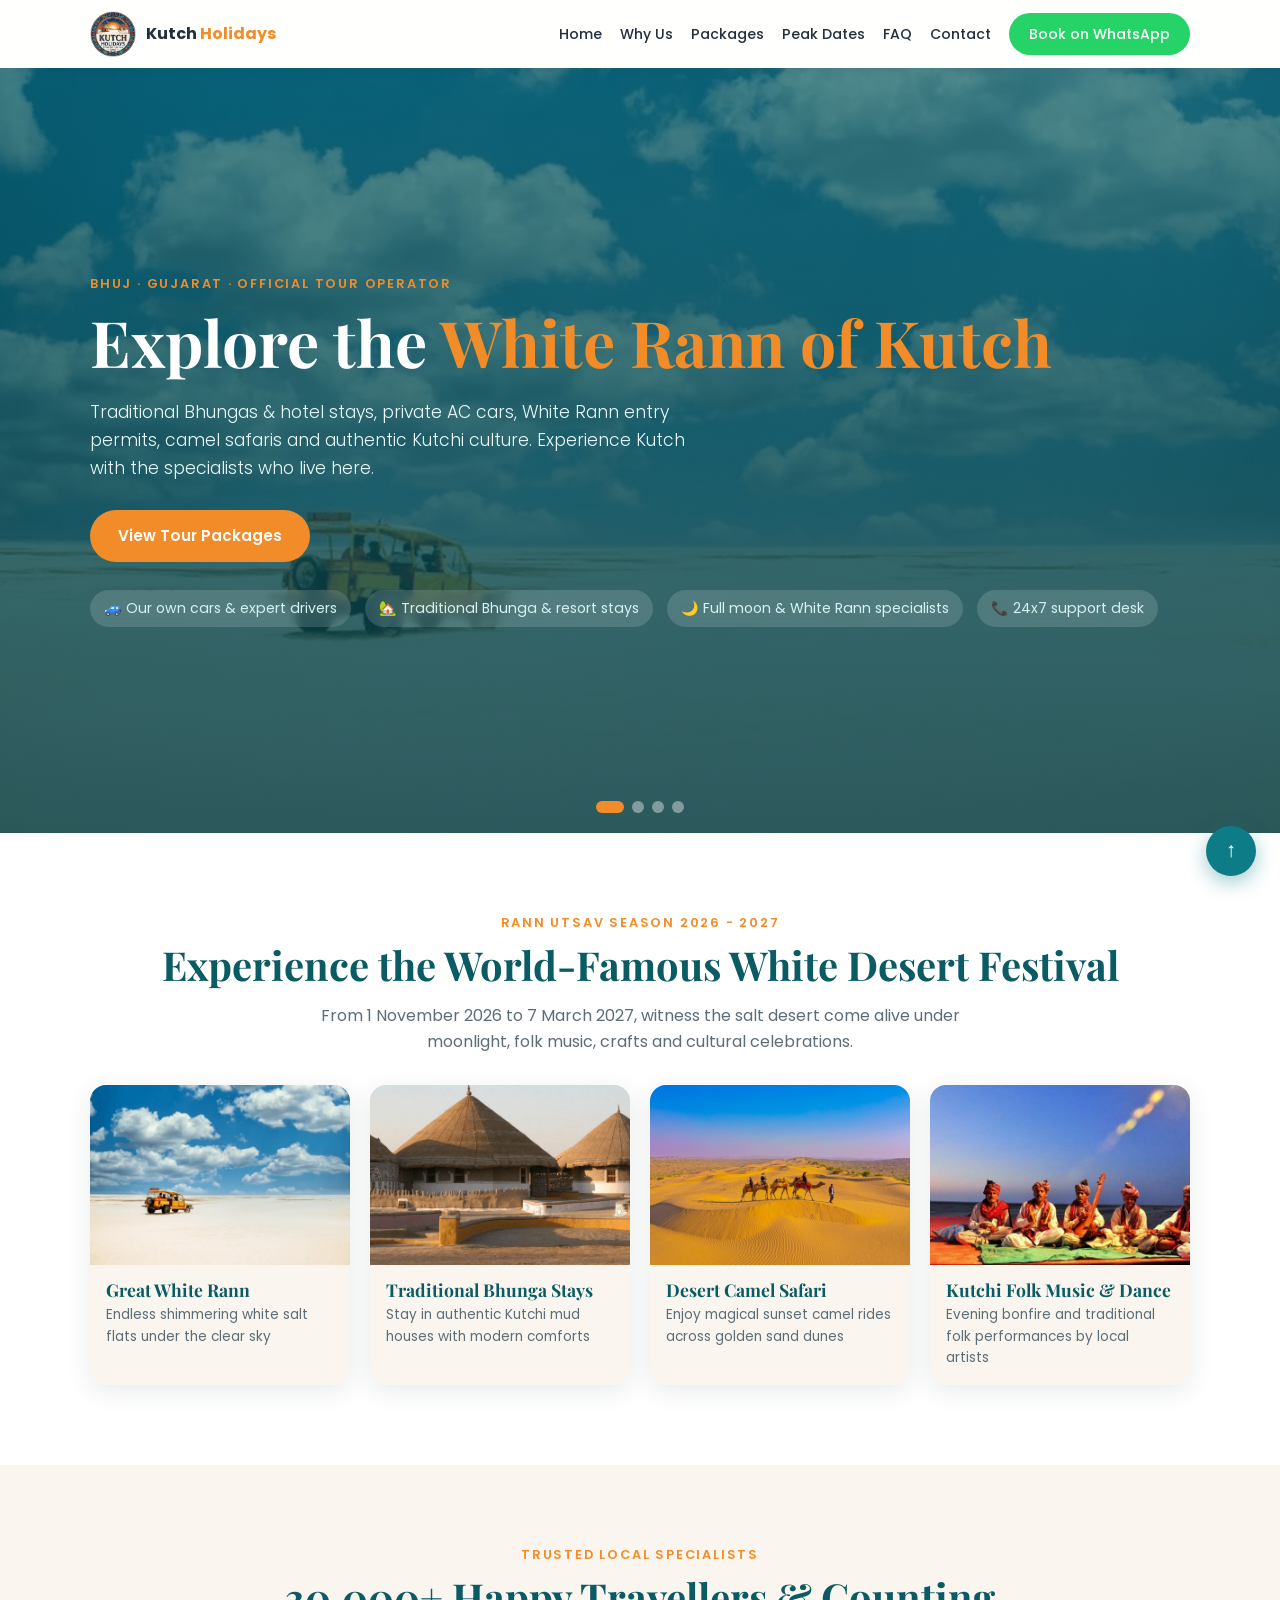
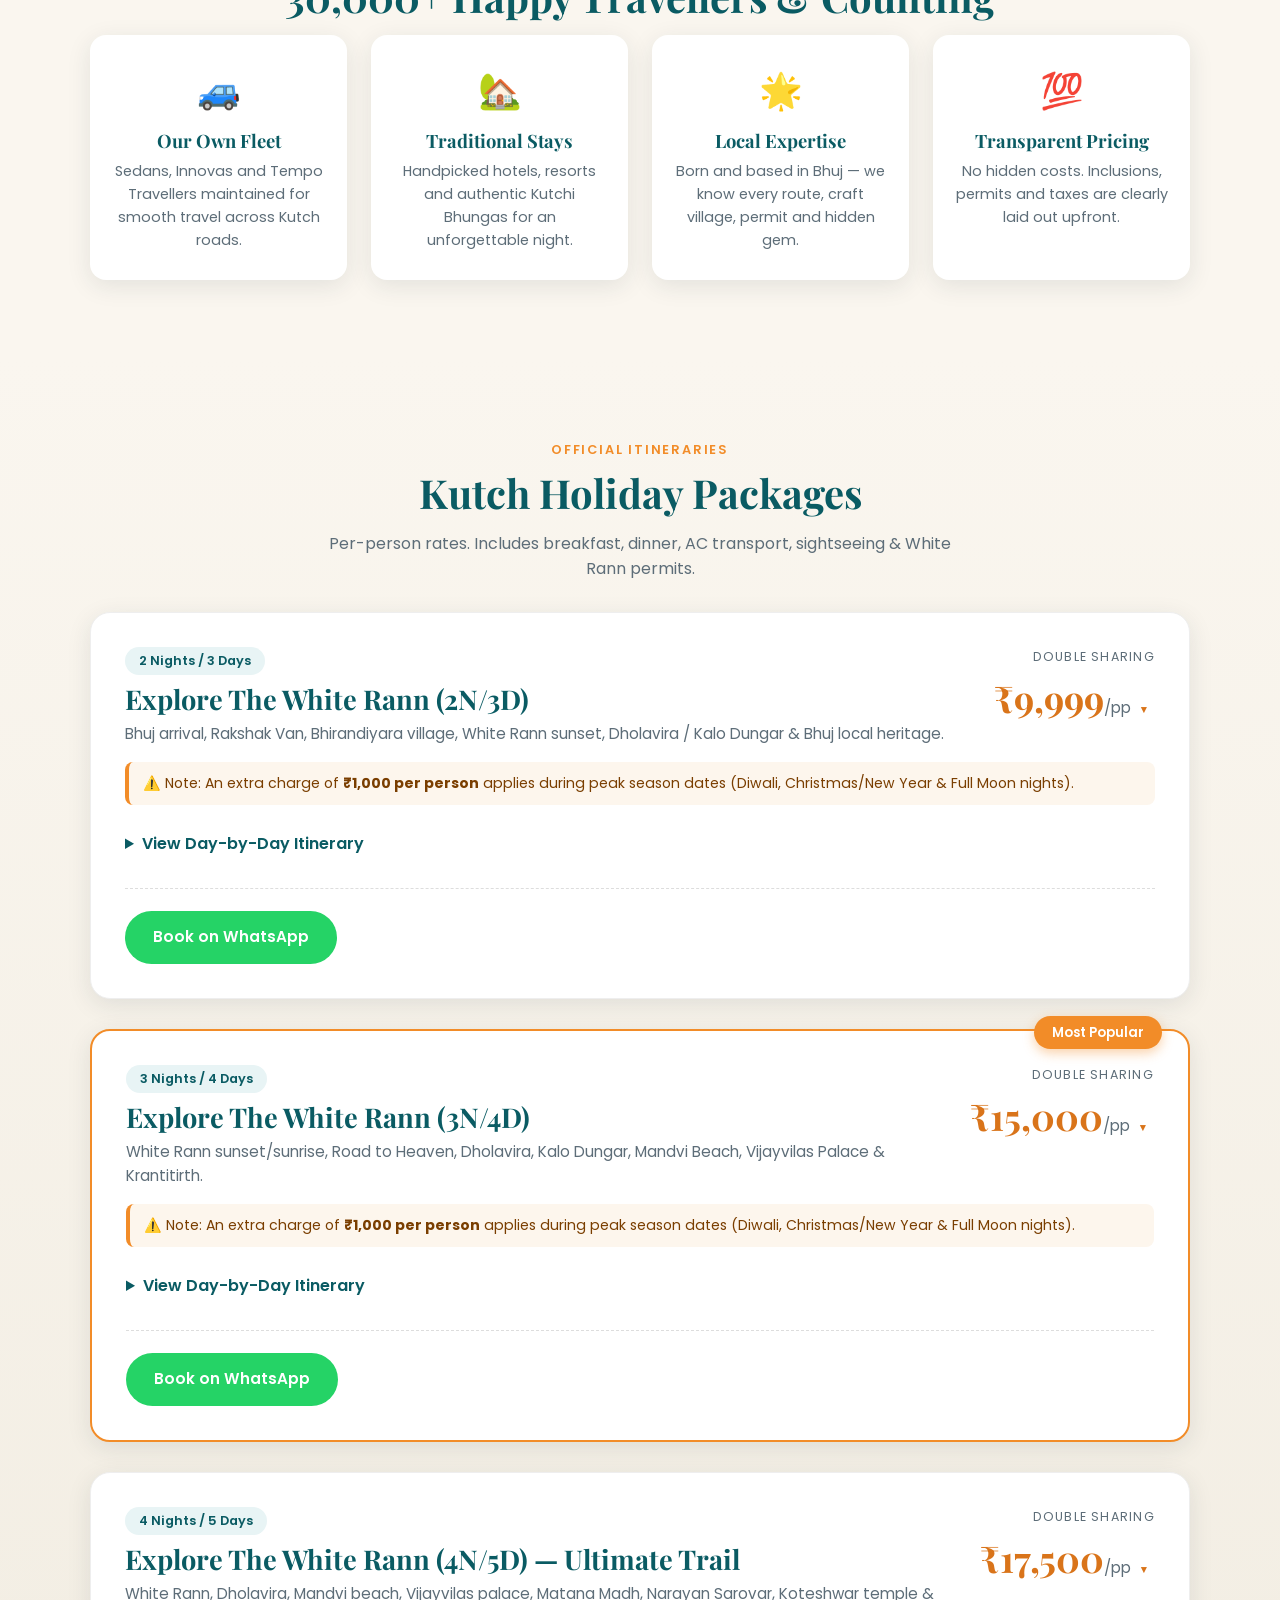
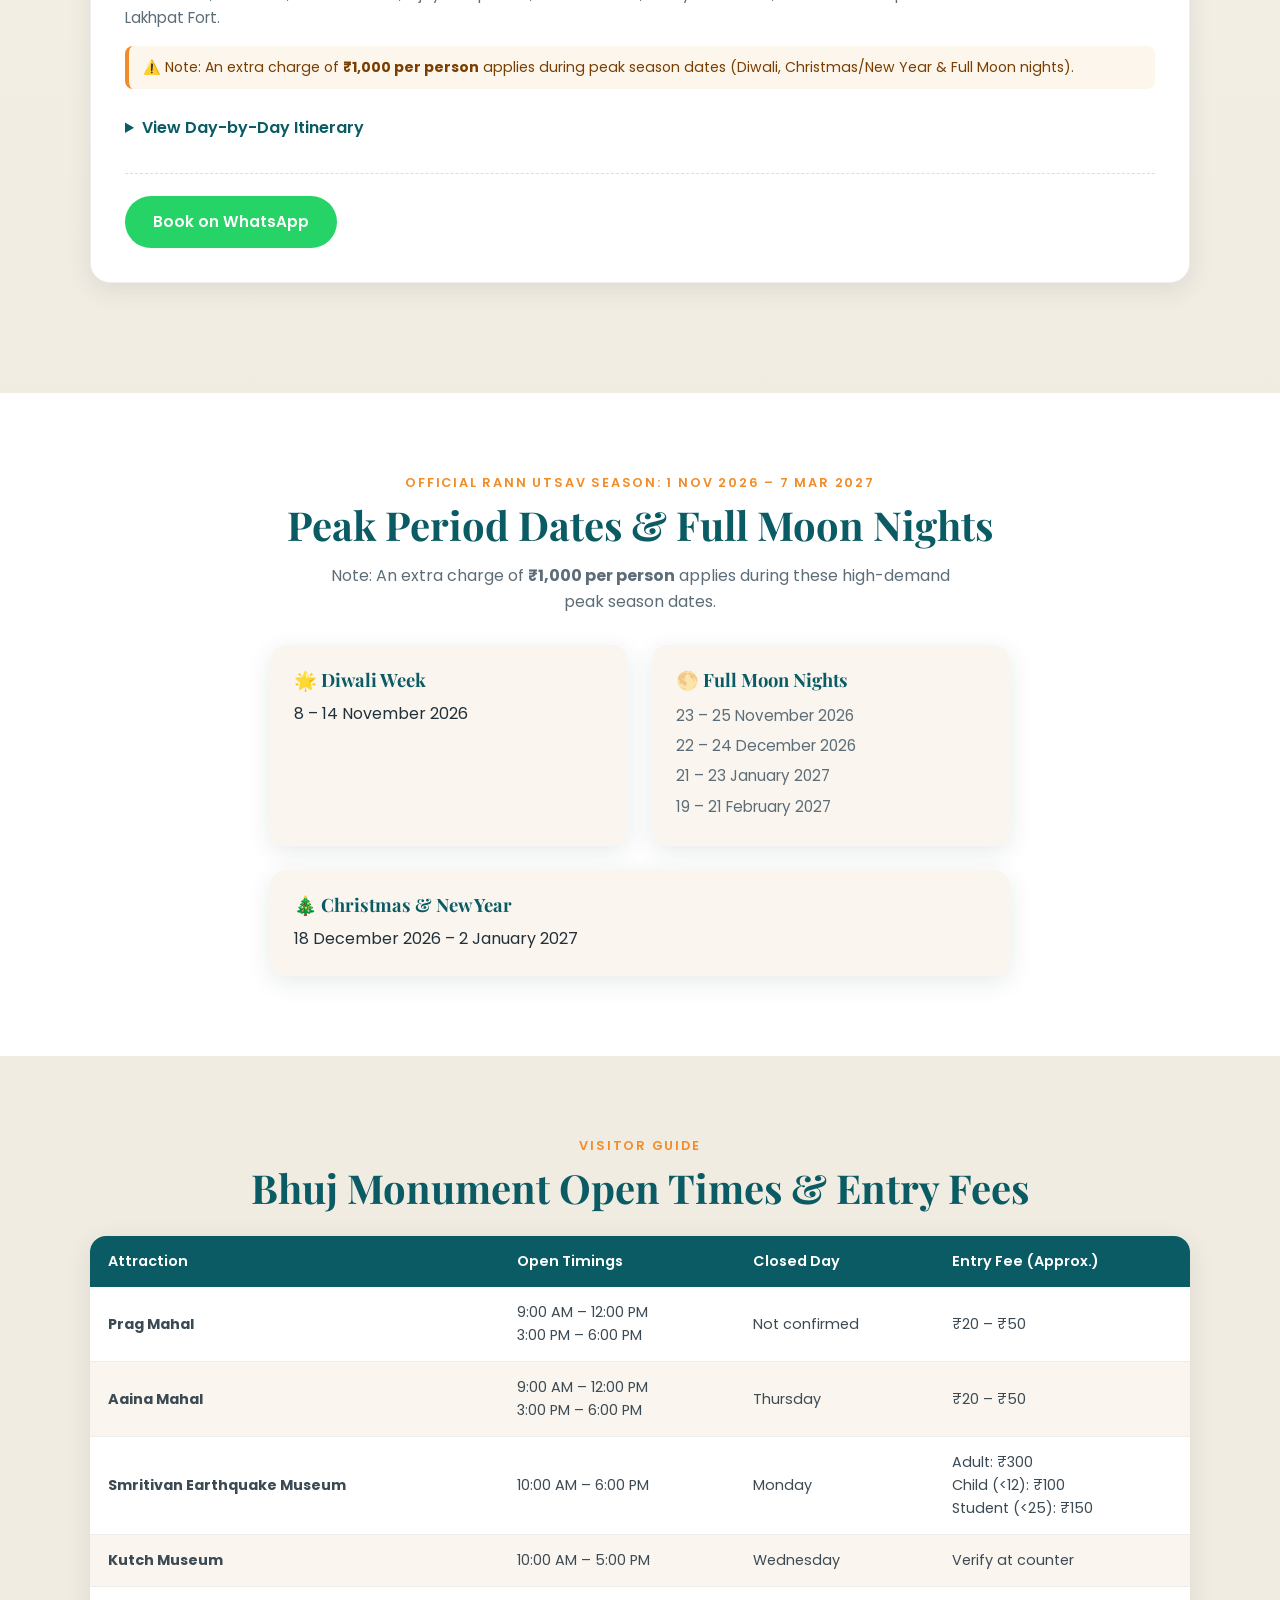
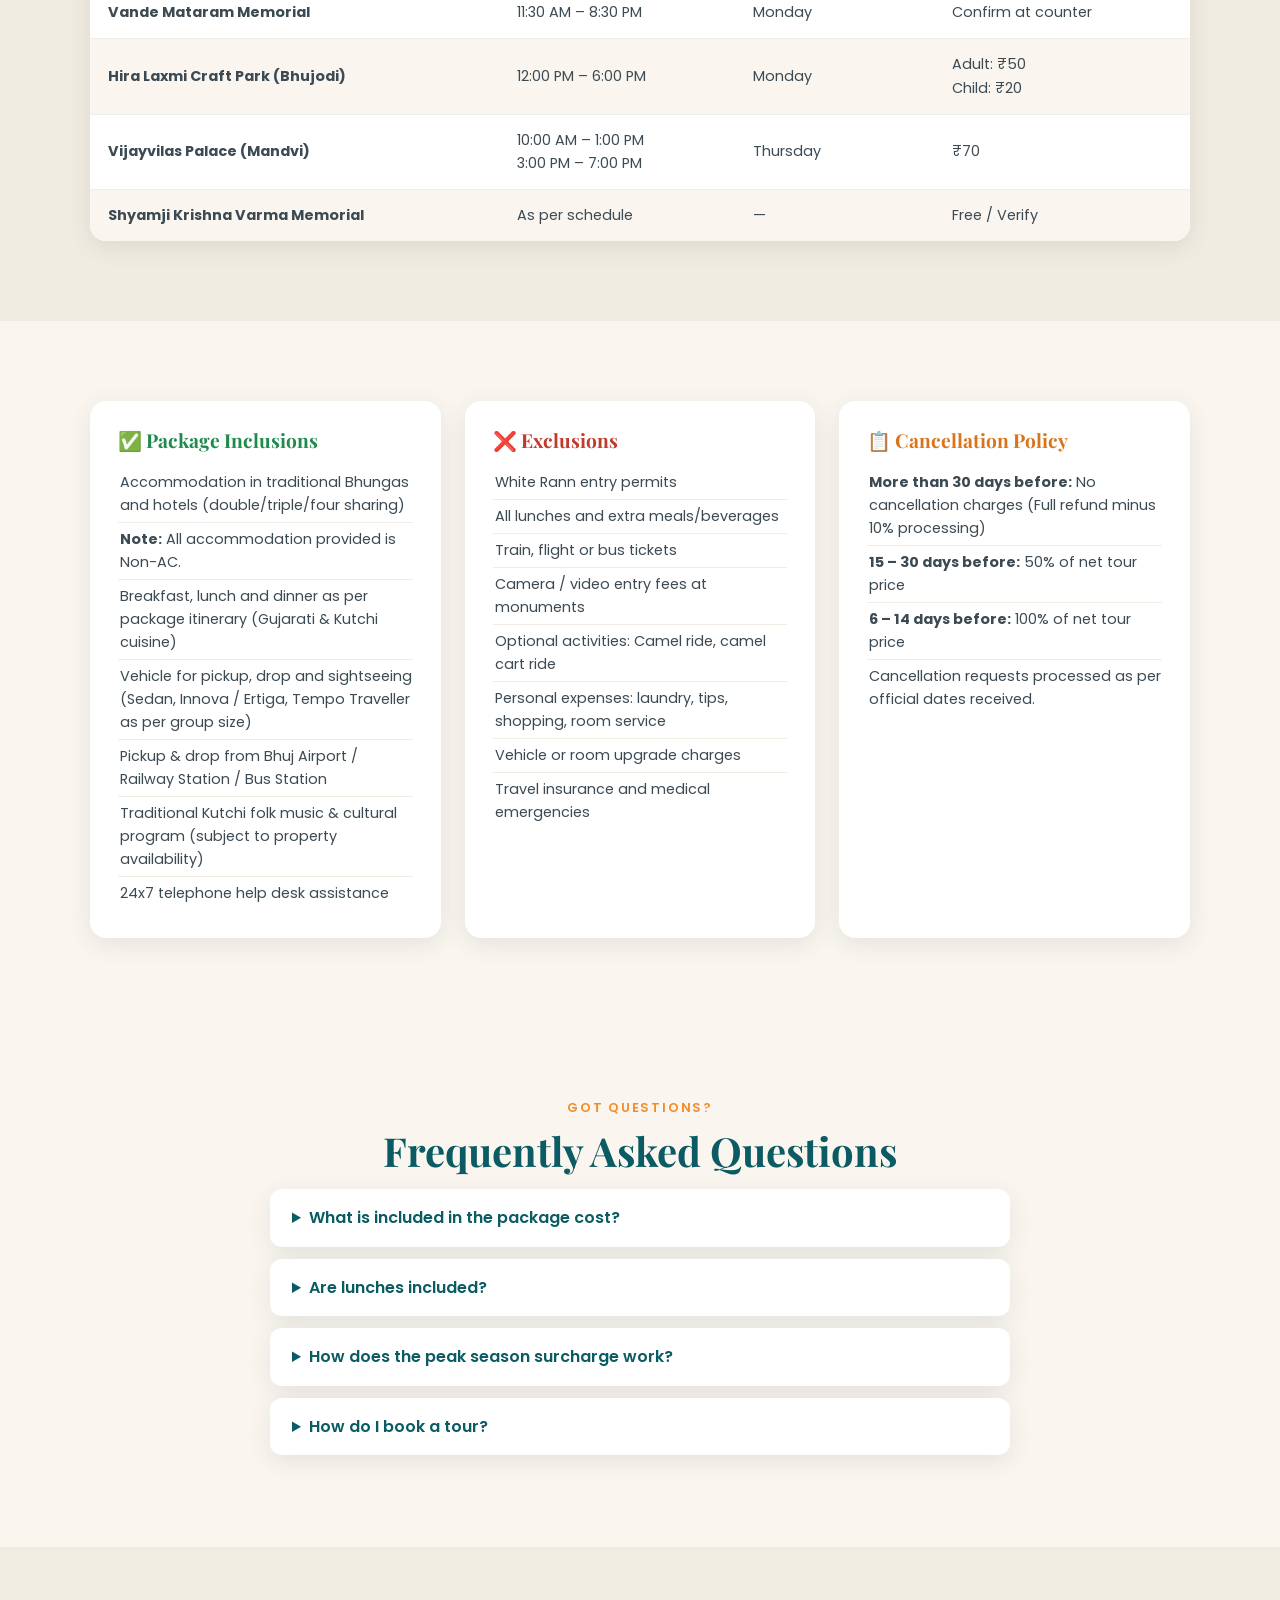
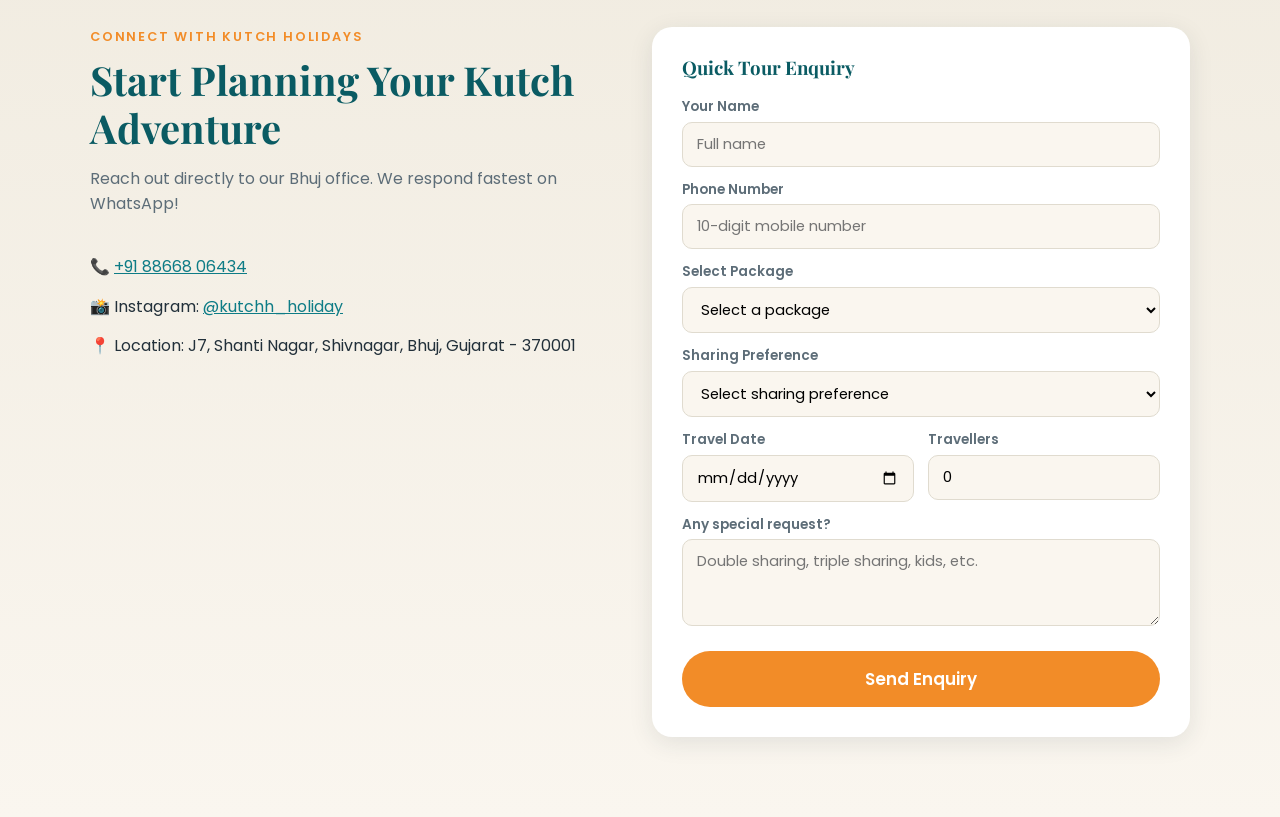
<file: index.html>
<!DOCTYPE html>
<html lang="en">
<head>
<meta charset="UTF-8">
<meta name="viewport" content="width=device-width, initial-scale=1.0">
<title>Kutch Holidays — Explore the Magic of Kutch</title>
<meta name="description" content="Official Kutch Holidays tour packages in Bhuj, Gujarat. 2N/3D, 3N/4D and 4N/5D trips to the Great White Rann, Rann Utsav, Dholavira, Kalo Dungar, Mandvi & craft villages.">
<link rel="preconnect" href="https://fonts.googleapis.com">
<link rel="preconnect" href="https://fonts.gstatic.com" crossorigin>
<link href="https://fonts.googleapis.com/css2?family=Poppins:wght@300;400;500;600;700;800&family=Playfair+Display:wght@600;700;800&display=swap" rel="stylesheet">
<link rel="stylesheet" href="style.css">
</head>
<body>

<!-- ============ NAVBAR ============ -->
<header class="navbar" id="navbar">
  <div class="container nav-inner">
    <a href="#home" class="brand">
      <img src="images/logo.webp" alt="Kutch Holidays Logo" class="brand-logo">
      <span class="brand-text">Kutch <em>Holidays</em></span>
    </a>
    <nav class="nav-links" id="navLinks">
      <a href="#home">Home</a>
      <a href="#about">Why Us</a>
      <a href="#packages">Packages</a>
      <a href="#peak-dates">Peak Dates</a>
      <a href="#faq">FAQ</a>
      <a href="#contact">Contact</a>
      <a class="btn btn-wa nav-cta" href="https://wa.me/918866806434?text=Hi%20Kutch%20Holidays!%20I%20want%20to%20plan%20a%20trip%20to%20Kutch." target="_blank" rel="noopener">Book on WhatsApp</a>
    </nav>
    <button class="hamburger" id="hamburger" aria-label="Menu">☰</button>
  </div>
</header>

<!-- ============ HERO WITH SLIDER ============ -->
<section class="hero" id="home">
  <!-- Automatic Image Slider Background using high-quality user photos -->
  <div class="hero-slider" id="heroSlider">
    <div class="slide active" style="background-image: linear-gradient(rgba(10,91,99,0.7), rgba(8,63,69,0.85)), url('images/white-rann.webp')"></div>
    <div class="slide" style="background-image: linear-gradient(rgba(10,91,99,0.7), rgba(8,63,69,0.85)), url('images/bhunga-stays.webp')"></div>
    <div class="slide" style="background-image: linear-gradient(rgba(10,91,99,0.7), rgba(8,63,69,0.85)), url('images/camel-safari.webp')"></div>
    <div class="slide" style="background-image: linear-gradient(rgba(10,91,99,0.7), rgba(8,63,69,0.85)), url('images/folk-music.webp')"></div>
  </div>

  <div class="container hero-content">
    <p class="eyebrow">Bhuj · Gujarat · Official Tour Operator</p>
    <h1>Explore the <span class="accent">White Rann of Kutch</span></h1>
    <p class="hero-sub">Traditional Bhungas & hotel stays, private AC cars, White Rann entry permits, camel safaris and authentic Kutchi culture. Experience Kutch with the specialists who live here.</p>
    <div class="hero-btns">
      <a href="#packages" class="btn btn-primary">View Tour Packages</a>
    </div>
    <ul class="hero-badges">
      <li>🚙 Our own cars & expert drivers</li>
      <li>🏡 Traditional Bhunga & resort stays</li>
      <li>🌙 Full moon & White Rann specialists</li>
      <li>📞 24x7 support desk</li>
    </ul>
  </div>

  <!-- Slider Dots Indicator -->
  <div class="slider-dots" id="sliderDots">
    <span class="dot active" onclick="currentSlide(0)"></span>
    <span class="dot" onclick="currentSlide(1)"></span>
    <span class="dot" onclick="currentSlide(2)"></span>
    <span class="dot" onclick="currentSlide(3)"></span>
  </div>
</section>

<!-- ============ RANN UTSAV BANNER SHOWCASE ============ -->
<section class="section rann-showcase" id="rann-utsav">
  <div class="container">
    <p class="eyebrow center">Rann Utsav Season 2026 - 2027</p>
    <h2 class="center">Experience the World-Famous White Desert Festival</h2>
    <p class="lead center">From 1 November 2026 to 7 March 2027, witness the salt desert come alive under moonlight, folk music, crafts and cultural celebrations.</p>

    <div class="rann-gallery-slider">
      <div class="rann-slide">
        <img src="images/white-rann.webp" alt="Great White Rann">
        <h3>Great White Rann</h3>
        <p>Endless shimmering white salt flats under the clear sky</p>
      </div>
      <div class="rann-slide">
        <img src="images/bhunga-stays.webp" alt="Traditional Bhunga Stays">
        <h3>Traditional Bhunga Stays</h3>
        <p>Stay in authentic Kutchi mud houses with modern comforts</p>
      </div>
      <div class="rann-slide">
        <img src="images/camel-safari.webp" alt="Desert Camel Safari">
        <h3>Desert Camel Safari</h3>
        <p>Enjoy magical sunset camel rides across golden sand dunes</p>
      </div>
      <div class="rann-slide">
        <img src="images/folk-music.webp" alt="Kutchi Folk Music & Dance">
        <h3>Kutchi Folk Music & Dance</h3>
        <p>Evening bonfire and traditional folk performances by local artists</p>
      </div>
    </div>
  </div>
</section>

<!-- ============ STATS / WHY KUTCH ============ -->
<section class="section about" id="about">
  <div class="container">
    <p class="eyebrow center">Trusted Local Specialists</p>
    <h2 class="center">30,000+ Happy Travellers & Counting</h2>
    <div class="grid grid-4 feature-grid">
      <div class="feature-card"><div class="feature-icon">🚙</div><h3>Our Own Fleet</h3><p>Sedans, Innovas and Tempo Travellers maintained for smooth travel across Kutch roads.</p></div>
      <div class="feature-card"><div class="feature-icon">🏡</div><h3>Traditional Stays</h3><p>Handpicked hotels, resorts and authentic Kutchi Bhungas for an unforgettable night.</p></div>
      <div class="feature-card"><div class="feature-icon">🌟</div><h3>Local Expertise</h3><p>Born and based in Bhuj — we know every route, craft village, permit and hidden gem.</p></div>
      <div class="feature-card"><div class="feature-icon">💯</div><h3>Transparent Pricing</h3><p>No hidden costs. Inclusions, permits and taxes are clearly laid out upfront.</p></div>
    </div>
  </div>
</section>

<!-- ============ PACKAGES ============ -->
<section class="section packages" id="packages">
  <div class="container">
    <p class="eyebrow center">Official Itineraries</p>
    <h2 class="center">Kutch Holiday Packages</h2>
    <p class="lead center">Per-person rates. Includes breakfast, dinner, AC transport, sightseeing & White Rann permits.</p>

    <!-- ---- Package 1 : 2N/3D ---- -->
    <article class="pkg-card" id="pkg-2n">
      <div class="pkg-head">
        <div class="pkg-title-block">
          <span class="pkg-days">2 Nights / 3 Days</span>
          <h3>Explore The White Rann (2N/3D)</h3>
          <p class="pkg-tagline">Bhuj arrival, Rakshak Van, Bhirandiyara village, White Rann sunset, Dholavira / Kalo Dungar & Bhuj local heritage.</p>
        </div>
        <div class="pkg-price-block">
          <span class="price-from" id="label-2n">Double Sharing</span>
          <div class="price-arrow-wrap" onclick="openRateModal('2N/3D Explore The White Rann', '₹9,999', '₹9,500', '₹9,000', 'price-2n', 'label-2n')">
            <span class="price" id="price-2n">₹9,999<span class="pp">/pp</span></span>
            <span class="dropdown-arrow">▼</span>
          </div>
        </div>
      </div>
      <p class="peak-note">⚠️ <em>Note: An extra charge of <strong>₹1,000 per person</strong> applies during peak season dates (Diwali, Christmas/New Year & Full Moon nights).</em></p>
      <details class="itin-toggle">
        <summary>View Day-by-Day Itinerary</summary>
        <ol class="itin">
          <li><strong>Day 1 · Arrival & White Rann Sunset</strong><br>Pickup from Bhuj Airport / Railway Station / Bus Station. Transfer to traditional Bhunga / cottage / tent in Kutch. Visit <em>Rakshak Van</em> (natural beauty & greenery) and <em>Bhirandiyara Village</em>. Proceed to the spectacular <em>Great White Rann</em> for sunset and photography. Enjoy craft stalls at Rann Utsav, optional camel/cart ride, and traditional Kutchi folk musical program with bonfire (subject to property availability). Dinner and overnight stay in Kutch. <em>(Dinner included)</em></li>
          <li><strong>Day 2 · Rann Sunrise, Kalo Dungar & Dholavira</strong><br>Early morning sunrise view at White Rann, return for breakfast. Drive through <em>Road to Heaven</em> (subject to operational status). Explore <em>Dholavira</em> (Indus Valley Civilization archaeological site), <em>Kalo Dungar</em> (Black Hill, highest point in Kutch), Guru Dattatreya Temple, and Magnetic Hill. Return to hotel. Dinner and overnight stay in Kutch. <em>(Breakfast & Dinner)</em></li>
          <li><strong>Day 3 · Bhuj Local Sightseeing & Departure</strong><br>Breakfast and check-out. Bhuj local sightseeing covering <em>Swaminarayan Temple</em>, <em>Aaina Mahal</em> (mirror work, closed Thursdays), <em>Prag Mahal</em>, <em>Kutch Museum</em> (closed Wednesdays), <em>Vande Mataram Memorial</em> (closed Mondays), <em>Hira Laxmi Memorial Craft Park</em> (closed Mondays), and <em>Bhujodi Craft Village</em>. Drop at Bhuj Airport / Railway Station. Tour ends with wonderful memories! <em>(Breakfast included)</em></li>
        </ol>
      </details>
      <div class="pkg-foot">
        <a class="btn btn-wa" href="https://wa.me/918866806434?text=Hi%20Kutch%20Holidays!%20I%20am%20interested%20in%20the%202N%2F3D%20Explore%20The%20White%20Rann%20package.%20Please%20share%20availability." target="_blank" rel="noopener">Book on WhatsApp</a>
      </div>
    </article>

    <!-- ---- Package 2 : 3N/4D (Most Popular) ---- -->
    <article class="pkg-card popular" id="pkg-3n">
      <div class="ribbon">Most Popular</div>
      <div class="pkg-head">
        <div class="pkg-title-block">
          <span class="pkg-days">3 Nights / 4 Days</span>
          <h3>Explore The White Rann (3N/4D)</h3>
          <p class="pkg-tagline">White Rann sunset/sunrise, Road to Heaven, Dholavira, Kalo Dungar, Mandvi Beach, Vijayvilas Palace & Krantitirth.</p>
        </div>
        <div class="pkg-price-block">
          <span class="price-from" id="label-3n">Double Sharing</span>
          <div class="price-arrow-wrap" onclick="openRateModal('3N/4D Explore The White Rann', '₹15,000', '₹14,000', '₹13,000', 'price-3n', 'label-3n')">
            <span class="price" id="price-3n">₹15,000<span class="pp">/pp</span></span>
            <span class="dropdown-arrow">▼</span>
          </div>
        </div>
      </div>
      <p class="peak-note">⚠️ <em>Note: An extra charge of <strong>₹1,000 per person</strong> applies during peak season dates (Diwali, Christmas/New Year & Full Moon nights).</em></p>
      <details class="itin-toggle">
        <summary>View Day-by-Day Itinerary</summary>
        <ol class="itin">
          <li><strong>Day 1 · Arrival, Rakshak Van & White Rann Sunset</strong><br>Pickup from Bhuj Airport / Railway Station / Bus Station. Check-in at traditional Bhunga / cottage / tent. Visit Rakshak Van and Bhirandiyara Village. Proceed to Great White Rann for sunset, Rann Utsav crafts, optional camel ride, folk music & bonfire. Overnight in Kutch. <em>(Dinner included)</em></li>
          <li><strong>Day 2 · Rann Sunrise, Road to Heaven, Dholavira & Kalo Dungar</strong><br>Sunrise at White Rann, breakfast at resort. Drive along Road to Heaven and Road to Infinity. Explore Dholavira Indus Valley site, Kalo Dungar (highest point), Dattatreya Temple, and Magnetic Hill. Overnight stay in Kutch. <em>(Breakfast & Dinner)</em></li>
          <li><strong>Day 3 · Mandvi Beach, Vijayvilas Palace & Krantitirth</strong><br>Breakfast at hotel. Drive to Mandvi — relax at scenic Mandvi Beach by the Arabian Sea. Visit historic <em>Vijayvilas Palace</em> with its royal architecture. Visit <em>Krantitirth</em> (Shyamji Krishna Varma Memorial) to learn about freedom fighters. Return to Bhuj for overnight stay. <em>(Breakfast & Dinner)</em></li>
          <li><strong>Day 4 · Bhuj Local Sightseeing & Departure</strong><br>Breakfast and check-out. Visit Swaminarayan Temple, Aaina Mahal, Prag Mahal, Kutch Museum, Vande Mataram Memorial, Hira Laxmi Craft Park, and Bhujodi craft village. Drop at Bhuj Airport / Railway Station. <em>(Breakfast included)</em></li>
        </ol>
      </details>
      <div class="pkg-foot">
        <a class="btn btn-wa" href="https://wa.me/918866806434?text=Hi%20Kutch%20Holidays!%20I%20am%20interested%20in%20the%203N%2F4D%20Explore%20The%20White%20Rann%20package.%20Please%20share%20availability." target="_blank" rel="noopener">Book on WhatsApp</a>
      </div>
    </article>

    <!-- ---- Package 3 : 4N/5D ---- -->
    <article class="pkg-card" id="pkg-4n">
      <div class="pkg-head">
        <div class="pkg-title-block">
          <span class="pkg-days">4 Nights / 5 Days</span>
          <h3>Explore The White Rann (4N/5D) — Ultimate Trail</h3>
          <p class="pkg-tagline">White Rann, Dholavira, Mandvi beach, Vijayvilas palace, Matana Madh, Narayan Sarovar, Koteshwar temple & Lakhpat Fort.</p>
        </div>
        <div class="pkg-price-block">
          <span class="price-from" id="label-4n">Double Sharing</span>
          <div class="price-arrow-wrap" onclick="openRateModal('4N/5D Explore The White Rann', '₹17,500', '₹16,500', '₹15,500', 'price-4n', 'label-4n')">
            <span class="price" id="price-4n">₹17,500<span class="pp">/pp</span></span>
            <span class="dropdown-arrow">▼</span>
          </div>
        </div>
      </div>
      <p class="peak-note">⚠️ <em>Note: An extra charge of <strong>₹1,000 per person</strong> applies during peak season dates (Diwali, Christmas/New Year & Full Moon nights).</em></p>
      <details class="itin-toggle">
        <summary>View Day-by-Day Itinerary</summary>
        <ol class="itin">
          <li><strong>Day 1 · Arrival, Rakshak Van & White Rann Sunset</strong><br>Pickup from Bhuj, check-in at traditional Bhunga/cottage. Visit Rakshak Van, Bhirandiyara Village, Great White Rann sunset, craft stalls, cultural folk program & bonfire. Overnight stay. <em>(Dinner included)</em></li>
          <li><strong>Day 2 · Sunrise, Road to Heaven, Dholavira & Kalo Dungar</strong><br>White Rann sunrise, breakfast. Road to Heaven, Dholavira Indus Valley site, Kalo Dungar Black Hill, Dattatreya Temple & Magnetic Hill. Overnight stay. <em>(Breakfast & Dinner)</em></li>
          <li><strong>Day 3 · Mandvi Beach, Vijayvilas Palace & Krantitirth</strong><br>Breakfast, drive to Mandvi. Mandvi Beach coastal relaxation, Vijayvilas Palace royal architecture, Krantitirth patriotic memorial. Return to Bhuj for overnight stay. <em>(Breakfast & Dinner)</em></li>
          <li><strong>Day 4 · Matana Madh, Narayan Sarovar, Koteshwar & Lakhpat Fort</strong><br>Breakfast at hotel. Visit sacred pilgrimage site <em>Matana Madh</em>, holy <em>Narayan Sarovar</em> lake, <em>Koteshwar Mahadev Temple</em> near the Arabian Sea, and historic <em>Lakhpat Fort</em> with stunning border views. Return to Bhuj for overnight stay. <em>(Breakfast & Dinner)</em></li>
          <li><strong>Day 5 · Bhuj Local Sightseeing & Departure</strong><br>Breakfast and check-out. Bhuj local sightseeing: Swaminarayan Temple, Aaina Mahal, Prag Mahal, Kutch Museum, Vande Mataram Memorial, Hira Laxmi Craft Park, Bhujodi craft village. Drop at Bhuj Airport / Railway Station. Tour ends! <em>(Breakfast included)</em></li>
        </ol>
      </details>
      <div class="pkg-foot">
        <a class="btn btn-wa" href="https://wa.me/918866806434?text=Hi%20Kutch%20Holidays!%20I%20am%20interested%20in%20the%204N%2F5D%20Explore%20The%20White%20Rann%20package.%20Please%20share%20availability." target="_blank" rel="noopener">Book on WhatsApp</a>
      </div>
    </article>
  </div>
</section>

<!-- ============ RATE CHECK POPUP MODAL ============ -->
<div class="modal-overlay" id="rateModal">
  <div class="modal-card">
    <button class="modal-close" onclick="closeRateModal()">✕</button>
    <h3 id="modalPkgTitle">Package Rates</h3>
    <p class="modal-subtitle">Select your sharing preference below:</p>

    <div class="modal-select-group">
      <label>Sharing Type</label>
      <select id="sharingSelect" onchange="updateSharingRate()">
        <option value="double">Double Sharing</option>
        <option value="triple">Triple Sharing</option>
        <option value="four">Four Sharing</option>
      </select>
    </div>

    <div class="modal-price-box">
      <span class="modal-price-label">Per Person Rate</span>
      <span class="modal-price-val" id="modalPriceVal">₹9,999</span>
    </div>

    <div class="modal-note">
      ⚠️ <strong>Peak Season Note:</strong> An extra charge of <strong>₹1,000 per person</strong> applies during Diwali, Christmas/New Year and Full Moon nights.
    </div>

    <div class="modal-actions">
      <button class="btn btn-primary" style="width:100%" onclick="applyCustomPackageInquiry()">Custom Package Inquiry</button>
    </div>
  </div>
</div>

<!-- ============ RANN UTSAV PEAK DATES ============ -->
<section class="section peak-section" id="peak-dates">
  <div class="container narrow">
    <p class="eyebrow center">Official Rann Utsav Season: 1 Nov 2026 – 7 Mar 2027</p>
    <h2 class="center">Peak Period Dates & Full Moon Nights</h2>
    <p class="center lead">Note: An extra charge of <strong>₹1,000 per person</strong> applies during these high-demand peak season dates.</p>
    <div class="grid grid-2 peak-grid">
      <div class="peak-card">
        <h3>🌟 Diwali Week</h3>
        <p>8 – 14 November 2026</p>
      </div>
      <div class="peak-card">
        <h3>🌕 Full Moon Nights</h3>
        <ul>
          <li>23 – 25 November 2026</li>
          <li>22 – 24 December 2026</li>
          <li>21 – 23 January 2027</li>
          <li>19 – 21 February 2027</li>
        </ul>
      </div>
      <div class="peak-card" style="grid-column:1/-1">
        <h3>🎄 Christmas & New Year</h3>
        <p>18 December 2026 – 2 January 2027</p>
      </div>
    </div>
  </div>
</section>

<!-- ============ MONUMENT TIMINGS ============ -->
<section class="section monument-section" id="monuments">
  <div class="container">
    <p class="eyebrow center">Visitor Guide</p>
    <h2 class="center">Bhuj Monument Open Times & Entry Fees</h2>
    <div class="table-wrap">
      <table class="monument-table">
        <thead>
          <tr>
            <th>Attraction</th>
            <th>Open Timings</th>
            <th>Closed Day</th>
            <th>Entry Fee (Approx.)</th>
          </tr>
        </thead>
        <tbody>
          <tr>
            <td><strong>Prag Mahal</strong></td>
            <td>9:00 AM – 12:00 PM<br>3:00 PM – 6:00 PM</td>
            <td>Not confirmed</td>
            <td>₹20 – ₹50</td>
          </tr>
          <tr>
            <td><strong>Aaina Mahal</strong></td>
            <td>9:00 AM – 12:00 PM<br>3:00 PM – 6:00 PM</td>
            <td>Thursday</td>
            <td>₹20 – ₹50</td>
          </tr>
          <tr>
            <td><strong>Smritivan Earthquake Museum</strong></td>
            <td>10:00 AM – 6:00 PM</td>
            <td>Monday</td>
            <td>Adult: ₹300<br>Child (&lt;12): ₹100<br>Student (&lt;25): ₹150</td>
          </tr>
          <tr>
            <td><strong>Kutch Museum</strong></td>
            <td>10:00 AM – 5:00 PM</td>
            <td>Wednesday</td>
            <td>Verify at counter</td>
          </tr>
          <tr>
            <td><strong>Vande Mataram Memorial</strong></td>
            <td>11:30 AM – 8:30 PM</td>
            <td>Monday</td>
            <td>Confirm at counter</td>
          </tr>
          <tr>
            <td><strong>Hira Laxmi Craft Park (Bhujodi)</strong></td>
            <td>12:00 PM – 6:00 PM</td>
            <td>Monday</td>
            <td>Adult: ₹50<br>Child: ₹20</td>
          </tr>
          <tr>
            <td><strong>Vijayvilas Palace (Mandvi)</strong></td>
            <td>10:00 AM – 1:00 PM<br>3:00 PM – 7:00 PM</td>
            <td>Thursday</td>
            <td>₹70</td>
          </tr>
          <tr>
            <td><strong>Shyamji Krishna Varma Memorial</strong></td>
            <td>As per schedule</td>
            <td>—</td>
            <td>Free / Verify</td>
          </tr>
        </tbody>
      </table>
    </div>
  </div>
</section>

<!-- ============ INCLUSIONS / EXCLUSIONS / TERMS ============ -->
<section class="section info-band">
  <div class="container grid grid-3">
    <div class="info-card green">
      <h3>✅ Package Inclusions</h3>
      <ul>
        <li>Accommodation in traditional Bhungas and hotels (double/triple/four sharing)</li>
        <li><strong>Note:</strong> All accommodation provided is Non-AC.</li>
        <li>Breakfast, lunch and dinner as per package itinerary (Gujarati & Kutchi cuisine)</li>
        <li>Vehicle for pickup, drop and sightseeing (Sedan, Innova / Ertiga, Tempo Traveller as per group size)</li>
        <li>Pickup & drop from Bhuj Airport / Railway Station / Bus Station</li>
        <li>Traditional Kutchi folk music & cultural program (subject to property availability)</li>
        <li>24x7 telephone help desk assistance</li>
      </ul>
    </div>
    <div class="info-card red">
      <h3>❌ Exclusions</h3>
      <ul>
        <li>White Rann entry permits</li>
        <li>All lunches and extra meals/beverages</li>
        <li>Train, flight or bus tickets</li>
        <li>Camera / video entry fees at monuments</li>
        <li>Optional activities: Camel ride, camel cart ride</li>
        <li>Personal expenses: laundry, tips, shopping, room service</li>
        <li>Vehicle or room upgrade charges</li>
        <li>Travel insurance and medical emergencies</li>
      </ul>
    </div>
    <div class="info-card amber">
      <h3>📋 Cancellation Policy</h3>
      <ul>
        <li><strong>More than 30 days before:</strong> No cancellation charges (Full refund minus 10% processing)</li>
        <li><strong>15 – 30 days before:</strong> 50% of net tour price</li>
        <li><strong>6 – 14 days before:</strong> 100% of net tour price</li>
        <li>Cancellation requests processed as per official dates received.</li>
      </ul>
    </div>
  </div>
</section>

<!-- ============ FAQ ============ -->
<section class="section faq" id="faq">
  <div class="container narrow">
    <p class="eyebrow center">Got questions?</p>
    <h2 class="center">Frequently Asked Questions</h2>
    <details><summary>What is included in the package cost?</summary><p>All hotel/Bhunga stays (Non-AC), breakfast & dinner as per package itinerary, vehicle transport with driver for all sightseeing, station/airport transfers, and White Rann permits.</p></details>
    <details><summary>Are lunches included?</summary><p>Lunches are not included in the standard package so you can explore local Kutchi food and street delicacies during sightseeing at your own pace.</p></details>
    <details><summary>How does the peak season surcharge work?</summary><p>During Diwali, Christmas & New Year, and Full Moon nights, rates are ₹1,000 extra per person due to high resort demand during Rann Utsav.</p></details>
    <details><summary>How do I book a tour?</summary><p>You can instantly message us on WhatsApp at <strong>88668 06434</strong> with your travel dates and group size. We confirm availability within minutes.</p></details>
  </div>
</section>

<!-- ============ CONTACT / ENQUIRY ============ -->
<section class="section contact" id="contact">
  <div class="container grid grid-2 contact-grid">
    <div>
      <p class="eyebrow">Connect With Kutch Holidays</p>
      <h2>Start Planning Your Kutch Adventure</h2>
      <p class="lead">Reach out directly to our Bhuj office. We respond fastest on WhatsApp!</p>
      <ul class="contact-list">
        <li>📞 <a href="tel:+918866806434">+91 88668 06434</a></li>
        <li>📸 Instagram: <a href="https://www.instagram.com/kutchh_holiday" target="_blank" rel="noopener">@kutchh_holiday</a></li>
        <li>📍 Location: J7, Shanti Nagar, Shivnagar, Bhuj, Gujarat - 370001</li>
      </ul>
    </div>
    <form class="enquiry-form" id="enquiryForm" action="https://formspree.io/f/YOUR_FORM_ID" method="POST">
      <h3>Quick Tour Enquiry</h3>
      <label>Your Name<input type="text" name="name" required placeholder="Full name" oninput="this.value = this.value.replace(/[0-9]/g, '')"></label>
      <label>Phone Number<input type="tel" name="phone" required placeholder="10-digit mobile number" pattern="[0-9]{10}" title="Please enter a 10-digit mobile number" maxlength="10" oninput="this.value = this.value.replace(/[^0-9]/g, '')"></label>
      <label>Select Package
        <select name="package" id="packageSelect" required>
          <option value="" disabled selected>Select a package</option>
          <option>2N/3D Explore The White Rann</option>
          <option>3N/4D Explore The White Rann</option>
          <option>4N/5D Explore The White Rann</option>
          <option>Custom Itinerary / Other</option>
        </select>
      </label>
      <label>Sharing Preference
        <select name="sharing" id="sharingFormSelect" required>
          <option value="" disabled selected>Select sharing preference</option>
          <option value="double">Double Sharing</option>
          <option value="triple">Triple Sharing</option>
          <option value="four">Four Sharing</option>
        </select>
      </label>
      <div class="form-row">
        <label>Travel Date<input type="date" name="date" id="dateInput" required></label>
        <label>Travellers<input type="number" name="travellers" id="travellersInput" min="1" value="0" required></label>
      </div>
      <label>Any special request?<textarea name="message" rows="3" placeholder="Double sharing, triple sharing, kids, etc." required></textarea></label>
      <button type="submit" class="btn btn-primary big">Send Enquiry</button>
    </form>
  </div>
</section>

<!-- ============ FOOTER ============ 
<footer class="footer">
  <div class="container footer-inner">
    <div>
      <a href="#home" class="brand light"><img src="images/logo.webp" alt="Kutch Holidays Logo" class="brand-logo"> <span class="brand-text">Kutch <em>Holidays</em></span></a>
      <p class="tagline">Explore the Magic of Kutch</p>
    </div>
    <div class="footer-links">
      <a href="#packages">Packages</a>
      <a href="#peak-dates">Rann Utsav Dates</a>
      <a href="#monuments">Timings</a>
      <a href="#contact">Contact</a>
      <a href="https://instagram.com/kutchh_holidays" target="_blank" rel="noopener">Instagram</a>
    </div>
    <p class="copyright">© 2026 Kutch Holidays · Bhuj, Gujarat</p>
  </div>
</footer>-->

<a class="up-float" href="#home" aria-label="Back to top">↑</a>

<script src="script.js"></script>
</body>
</html>
</file>
<file: style.css>
/* ===== Kutch Holidays — brand palette from logo ===== */
:root{
  --teal:#0e7c86;
  --teal-dark:#0a5b63;
  --orange:#f28c28;
  --orange-dark:#d9741a;
  --sand:#faf6ef;
  --ink:#22303a;
  --muted:#5d6d78;
  --white:#ffffff;
  --radius:16px;
  --shadow:0 6px 24px rgba(34,48,58,.10);
}
*{margin:0;padding:0;box-sizing:border-box;scrollbar-width:none;-ms-overflow-style:none}
*::-webkit-scrollbar{display:none;width:0;height:0}
html{scroll-behavior:smooth;scrollbar-width:none;-ms-overflow-style:none}
html::-webkit-scrollbar{display:none;width:0;height:0}
body{font-family:'Poppins',sans-serif;color:var(--ink);background:var(--sand);line-height:1.6;scrollbar-width:none;-ms-overflow-style:none}
body::-webkit-scrollbar{display:none;width:0;height:0}
h1,h2,h3{font-family:'Playfair Display',serif;line-height:1.2}
img{max-width:100%;height:auto;display:block}
a{color:var(--teal)}
.container{width:100%;max-width:1140px;margin:0 auto;padding:0 20px}
.narrow{max-width:780px}
.center{text-align:center}
.section{padding:80px 0}
.eyebrow{color:var(--orange);font-weight:600;text-transform:uppercase;letter-spacing:.14em;font-size:.8rem;margin-bottom:8px}
h2{font-size:clamp(1.7rem,3.5vw,2.5rem);margin-bottom:14px;color:var(--teal-dark)}
.lead{color:var(--muted);max-width:640px;margin:0 auto 30px}
.note{color:var(--muted);font-size:.85rem}

/* ===== Buttons ===== */
.btn{display:inline-block;padding:12px 26px;border-radius:999px;font-weight:600;font-size:.95rem;
  text-decoration:none;border:2px solid transparent;cursor:pointer;transition:.2s;font-family:'Poppins',sans-serif}
.btn.big{padding:15px 34px;font-size:1.05rem}
.btn-primary{background:var(--orange);color:#fff}
.btn-primary:hover{background:var(--orange-dark);transform:translateY(-2px)}
.btn-wa{background:#25d366;color:#fff}
.btn-wa:hover{background:#1eb857;transform:translateY(-2px)}
.btn-outline{border-color:var(--teal);color:var(--teal);background:transparent}
.btn-outline:hover{background:var(--teal);color:#fff}

/* ===== Seamless Price & Arrow Dropdown Trigger ===== */
.price-arrow-wrap{display:inline-flex;align-items:baseline;gap:6px;cursor:pointer;padding:2px 6px;border-radius:8px;transition:.2s}
.price-arrow-wrap:hover{background:rgba(242,140,40,.08)}
.price{font-family:'Playfair Display',serif;font-size:2.3rem;font-weight:700;color:var(--orange-dark)}
.pp{font-size:.95rem;color:var(--muted);font-family:'Poppins',sans-serif;font-weight:400}
.dropdown-arrow{font-size:.65rem;color:var(--orange-dark);font-family:'Poppins',sans-serif;font-weight:600;
  vertical-align:middle;margin-left:2px;display:inline-block;transition:transform .2s}
.price-arrow-wrap:hover .dropdown-arrow{transform:translateY(2px)}

/* ===== Navbar ===== */
.navbar{position:sticky;top:0;z-index:50;background:rgba(255,255,255,.94);backdrop-filter:blur(8px);box-shadow:0 2px 12px rgba(0,0,0,.06)}
.nav-inner{display:flex;align-items:center;justify-content:space-between;height:68px}
.brand{display:flex;align-items:center;gap:10px;text-decoration:none;color:var(--ink);font-weight:700}
.brand-logo{height:46px;width:auto;display:block}
.brand-text em{color:var(--orange);font-style:normal}
.nav-links{display:flex;align-items:center;gap:18px}
.nav-links a{text-decoration:none;color:var(--ink);font-weight:500;font-size:.88rem}
.nav-links a:hover{color:var(--teal)}
.nav-cta{color:#fff!important;padding:8px 18px}
.hamburger{display:none;background:none;border:none;font-size:1.6rem;color:var(--teal-dark);cursor:pointer}

/* ===== Hero with Auto-Sliding Background ===== */
.hero{position:relative;min-height:85vh;display:flex;align-items:center;color:#fff;overflow:hidden}
.hero-slider{position:absolute;inset:0;z-index:1}
.hero-slider .slide{position:absolute;inset:0;background-size:cover;background-position:center;
  opacity:0;transition:opacity 1.2s ease-in-out;transform:scale(1.03)}
.hero-slider .slide.active{opacity:1;transform:scale(1)}
.hero-content{position:relative;z-index:2;padding:90px 20px 70px;width:100%}
.hero h1{font-size:clamp(2.3rem,6vw,4rem);margin:10px 0 18px}
.accent{color:var(--orange)}
.hero-sub{max-width:620px;font-size:1.08rem;font-weight:300;color:#eafafb}
.hero-btns{display:flex;gap:14px;flex-wrap:wrap;margin:28px 0}
.hero-badges{list-style:none;display:flex;gap:14px;flex-wrap:wrap;font-size:.88rem;color:#d5f1f3;margin-bottom:20px}
.hero-badges li{background:rgba(255,255,255,.15);backdrop-filter:blur(4px);padding:7px 14px;border-radius:999px}
.slider-dots{position:absolute;bottom:20px;left:50%;transform:translateX(-50%);z-index:3;display:flex;gap:8px}
.slider-dots .dot{width:12px;height:12px;border-radius:50%;background:rgba(255,255,255,.4);cursor:pointer;transition:.3s}
.slider-dots .dot.active{background:var(--orange);width:28px;border-radius:6px}

/* ===== Rann Showcase Grid ===== */
.rann-showcase{background:var(--white)}
.rann-gallery-slider{display:grid;grid-template-columns:repeat(4,1fr);gap:20px;margin-top:30px}
.rann-slide{background:var(--sand);border-radius:var(--radius);overflow:hidden;box-shadow:var(--shadow);transition:.3s}
.rann-slide:hover{transform:translateY(-6px)}
.rann-slide img{width:100%;height:180px;object-fit:cover}
.rann-slide h3{font-size:1.1rem;color:var(--teal-dark);padding:14px 16px 4px}
.rann-slide p{font-size:.85rem;color:var(--muted);padding:0 16px 16px}

/* ===== Grids / features ===== */
.grid{display:grid;gap:24px}
.grid-2{grid-template-columns:repeat(2,1fr)}
.grid-3{grid-template-columns:repeat(3,1fr)}
.grid-4{grid-template-columns:repeat(4,1fr)}
.feature-card{background:#fff;border-radius:var(--radius);padding:28px 22px;box-shadow:var(--shadow);text-align:center}
.feature-icon{font-size:2.2rem;margin-bottom:10px}
.feature-card h3{color:var(--teal-dark);font-size:1.15rem;margin-bottom:8px}
.feature-card p{color:var(--muted);font-size:.9rem}

/* ===== Packages ===== */
.packages{background:linear-gradient(180deg,var(--sand) 0%,#f1ece1 100%)}
.pkg-card{position:relative;background:#fff;border-radius:20px;box-shadow:var(--shadow);
  padding:34px;margin:30px 0;border:1px solid #eee}
.pkg-card.popular{border:2px solid var(--orange)}
.ribbon{position:absolute;top:-15px;right:26px;background:var(--orange);color:#fff;
  padding:6px 18px;border-radius:999px;font-weight:600;font-size:.82rem;box-shadow:0 4px 12px rgba(242,140,40,.4)}
.pkg-head{display:flex;justify-content:space-between;gap:30px;flex-wrap:wrap}
.pkg-days{display:inline-block;background:#e8f4f5;color:var(--teal-dark);font-weight:600;
  font-size:.8rem;padding:4px 14px;border-radius:999px;margin-bottom:8px}
.pkg-title-block{flex:1 1 420px}
.pkg-title-block h3{font-size:clamp(1.3rem,2.5vw,1.7rem);color:var(--teal-dark)}
.pkg-tagline{color:var(--muted);margin-top:6px;font-size:.95rem}
.pkg-price-block{flex:0 0 auto;text-align:right}
.price-from{display:block;font-size:.78rem;color:var(--muted);text-transform:uppercase;letter-spacing:.1em}

/* ===== Rate Check Popup Modal ===== */
.modal-overlay{position:fixed;inset:0;background:rgba(0,0,0,.5);backdrop-filter:blur(4px);
  z-index:100;display:grid;place-items:center;opacity:0;pointer-events:none;transition:.25s;padding:16px}
.modal-overlay.open{opacity:1;pointer-events:auto}
.modal-card{background:#fff;border-radius:20px;padding:34px;width:100%;max-width:420px;max-height:90vh;overflow-y:auto;
  box-shadow:0 12px 40px rgba(0,0,0,.2);position:relative;transform:scale(0.95);transition:.25s}
.modal-overlay.open .modal-card{transform:scale(1)}
.modal-close{position:absolute;top:16px;right:18px;background:none;border:none;font-size:1.4rem;
  cursor:pointer;color:var(--muted)}
.modal-card h3{color:var(--teal-dark);font-size:1.4rem;margin-bottom:4px}
.modal-subtitle{color:var(--muted);font-size:.88rem;margin-bottom:20px}
.modal-select-group{margin-bottom:18px}
.modal-select-group label{display:block;font-size:.82rem;font-weight:600;color:var(--muted);margin-bottom:6px}
.modal-select-group select{width:100%;padding:11px 14px;border:1.5px solid #e0dbcf;border-radius:10px;
  font-family:'Poppins',sans-serif;font-size:.95rem;background:var(--sand);outline:none}
.modal-select-group select:focus{border-color:var(--teal)}
.modal-price-box{background:var(--sand);border-radius:12px;padding:16px;text-align:center;margin-bottom:18px}
.modal-price-label{display:block;font-size:.8rem;color:var(--muted);text-transform:uppercase;letter-spacing:.08em}
.modal-price-val{font-family:'Playfair Display',serif;font-size:2.2rem;font-weight:700;color:var(--orange-dark)}
.modal-note{background:#fdf6ed;border-left:3px solid var(--orange);padding:10px 12px;border-radius:6px;font-size:.82rem;color:#7a3e00;margin-bottom:20px}
.modal-actions{display:flex;gap:10px}
.modal-actions .btn{flex:1;text-align:center;padding:11px 16px}

.peak-note{background:#fdf6ed;border-left:4px solid var(--orange);padding:10px 14px;border-radius:8px;font-size:.88rem;color:#a85a00;margin:16px 0}
.peak-note em{font-style:normal;color:#7a3e00}
.pkg-highlights{display:flex;flex-wrap:wrap;gap:8px;margin:20px 0}
.pkg-highlights span{background:#fdf1e3;color:var(--orange-dark);font-size:.8rem;font-weight:500;
  padding:5px 13px;border-radius:999px}
.itin-toggle{margin-top:8px}
.itin-toggle summary{cursor:pointer;font-weight:600;color:var(--teal-dark);padding:10px 0;font-size:1rem}
.itin{list-style:none;counter-reset:day;margin-top:10px}
.itin li{counter-increment:day;position:relative;padding:16px 16px 16px 64px;margin-bottom:10px;
  background:var(--sand);border-radius:12px;font-size:.92rem;color:#3c4a54}
.itin li::before{content:"Day " counter(day);position:absolute;left:14px;top:16px;width:38px;
  background:var(--teal);color:#fff;border-radius:8px;text-align:center;font-size:.7rem;
  font-weight:700;padding:4px 0;letter-spacing:.03em}
.pkg-foot{display:flex;gap:14px;flex-wrap:wrap;margin-top:22px;padding-top:22px;border-top:1px dashed #ddd}

/* ===== Peak dates & Monument table ===== */
.peak-section{background:var(--white)}
.peak-grid{margin-top:30px}
.peak-card{background:var(--sand);border-radius:var(--radius);padding:24px;box-shadow:var(--shadow)}
.peak-card h3{color:var(--teal-dark);font-size:1.15rem;margin-bottom:10px}
.peak-card ul{list-style:none;font-size:.95rem;color:var(--muted)}
.peak-card li{padding:3px 0}

.monument-section{background:#f1ece1}
.table-wrap{background:#fff;border-radius:var(--radius);overflow:hidden;box-shadow:var(--shadow);margin-top:24px}
.monument-table{width:100%;border-collapse:collapse;font-size:.9rem}
.monument-table th{background:var(--teal-dark);color:#fff;text-align:left;padding:14px 18px;font-weight:600}
.monument-table td{padding:14px 18px;border-bottom:1px solid #eee;color:#3c4a54}
.monument-table tr:last-child td{border-bottom:none}
.monument-table tr:nth-child(even){background:var(--sand)}

/* ===== Inclusions band ===== */
.info-card{border-radius:var(--radius);padding:28px;background:#fff;box-shadow:var(--shadow)}
.info-card h3{margin-bottom:14px;font-size:1.2rem}
.info-card ul{list-style:none;font-size:.9rem;color:#3c4a54}
.info-card li{padding:5px 0 5px 2px;border-bottom:1px solid #f1ede4}
.info-card li:last-child{border-bottom:none}
.info-card.green h3{color:#1e8a4c}
.info-card.red h3{color:#c0392b}
.info-card.amber h3{color:var(--orange-dark)}

/* ===== FAQ ===== */
.faq details{background:#fff;border-radius:12px;padding:16px 22px;margin-bottom:12px;box-shadow:var(--shadow)}
.faq summary{cursor:pointer;font-weight:600;color:var(--teal-dark)}
.faq details p{margin-top:10px;color:var(--muted);font-size:.92rem}

/* ===== Contact ===== */
.contact{background:linear-gradient(180deg,#f1ece1 0%,var(--sand) 100%)}
.contact-grid{align-items:start}
.contact-list{list-style:none;margin:20px 0 26px}
.contact-list li{padding:7px 0;font-size:1rem}
.enquiry-form{background:#fff;border-radius:20px;padding:30px;box-shadow:var(--shadow)}
.enquiry-form h3{color:var(--teal-dark);margin-bottom:16px}
.enquiry-form label{display:block;font-size:.85rem;font-weight:600;color:var(--muted);margin-bottom:12px}
.enquiry-form input,.enquiry-form select,.enquiry-form textarea{
  width:100%;margin-top:4px;padding:11px 14px;border:1.5px solid #e0dbcf;border-radius:10px;
  font-family:'Poppins',sans-serif;font-size:.92rem;background:var(--sand)}
.enquiry-form input:focus,.enquiry-form textarea:focus,.enquiry-form select:focus{outline:none;border-color:var(--teal)}
.form-row{display:grid;grid-template-columns:1fr 1fr;gap:14px}
.enquiry-form button{width:100%;margin-top:6px;border:none}

/* ===== Footer ===== */
.footer{background:var(--teal-dark);color:#d5e9ea;padding:44px 0}
.footer-inner{display:flex;justify-content:space-between;align-items:center;flex-wrap:wrap;gap:20px}
.brand.light .brand-text{color:#fff}
.tagline{font-size:.85rem;color:#9fc9cd;margin-top:4px}
.footer-links{display:flex;gap:20px}
.footer-links a{color:#d5e9ea;text-decoration:none;font-size:.9rem}
.footer-links a:hover{color:var(--orange)}
.copyright{font-size:.8rem;color:#8fb6ba;flex-basis:100%;text-align:center;margin-top:14px}

/* ===== Floating Up Button ===== */
.up-float{position:fixed;bottom:24px;right:24px;z-index:60;width:50px;height:50px;border-radius:50%;
  background:var(--teal);color:#fff;display:flex;align-items:center;justify-content:center;
  font-size:1.3rem;line-height:1;text-decoration:none;padding-bottom:2px;
  box-shadow:0 6px 20px rgba(14,124,134,.4);transition:.2s}
.up-float:hover{transform:translateY(-3px);background:var(--teal-dark)}

/* ===== Responsive ===== */
@media (max-width:900px){
  .grid-4,.rann-gallery-slider{grid-template-columns:repeat(2,1fr)}
  .grid-3{grid-template-columns:1fr}
  .pkg-title-block{flex:1 1 100%}
  .pkg-price-block{text-align:left;width:100%}
}
@media (max-width:720px){
  .nav-links{position:fixed;top:68px;left:0;right:0;background:#fff;flex-direction:column;
    padding:24px 20px;gap:16px;box-shadow:0 12px 24px rgba(0,0,0,.1);display:none;z-index:99;
    max-height:calc(100vh - 68px);overflow-y:auto}
  .nav-links.open{display:flex}
  .hamburger{display:block}
  .grid-2,.form-row,.rann-gallery-slider,.grid-4{grid-template-columns:1fr}
  .section{padding:44px 0}
  .hero{min-height:auto;padding-bottom:20px}
  .hero-content{padding:60px 16px 70px}
  .hero-badges{margin-bottom:24px}
  .slider-dots{bottom:16px}
  .hero h1{font-size:clamp(1.9rem,7.5vw,2.8rem)}
  .pkg-card{padding:24px 16px;margin:20px 0}
  .ribbon{position:static;display:inline-block;margin-bottom:12px;top:auto;right:auto}
  .pkg-head{flex-direction:column;gap:10px}
  .pkg-price-block{text-align:left;margin-top:4px}
  .price{font-size:1.9rem}
  .itin li{padding-left:14px;padding-top:42px}
  .itin li::before{top:10px;left:12px}
  .table-wrap{overflow-x:auto;-webkit-overflow-scrolling:touch}
  .monument-table{min-width:520px}
  .modal-card{padding:24px 18px;max-width:100%}
  .enquiry-form{padding:20px 16px}
  .enquiry-form input, .enquiry-form select, .enquiry-form textarea{font-size:16px}
}
@media (max-width:480px){
  .container{padding:0 14px}
  .hero-btns{flex-direction:column;width:100%}
  .hero-btns .btn{width:100%;text-align:center}
  .btn{width:100%;text-align:center}
  .up-float{width:46px;height:46px;font-size:1.2rem;bottom:16px;right:16px;padding-bottom:2px}
  .hero-badges li{font-size:0.8rem;padding:6px 12px}
}
</file>
